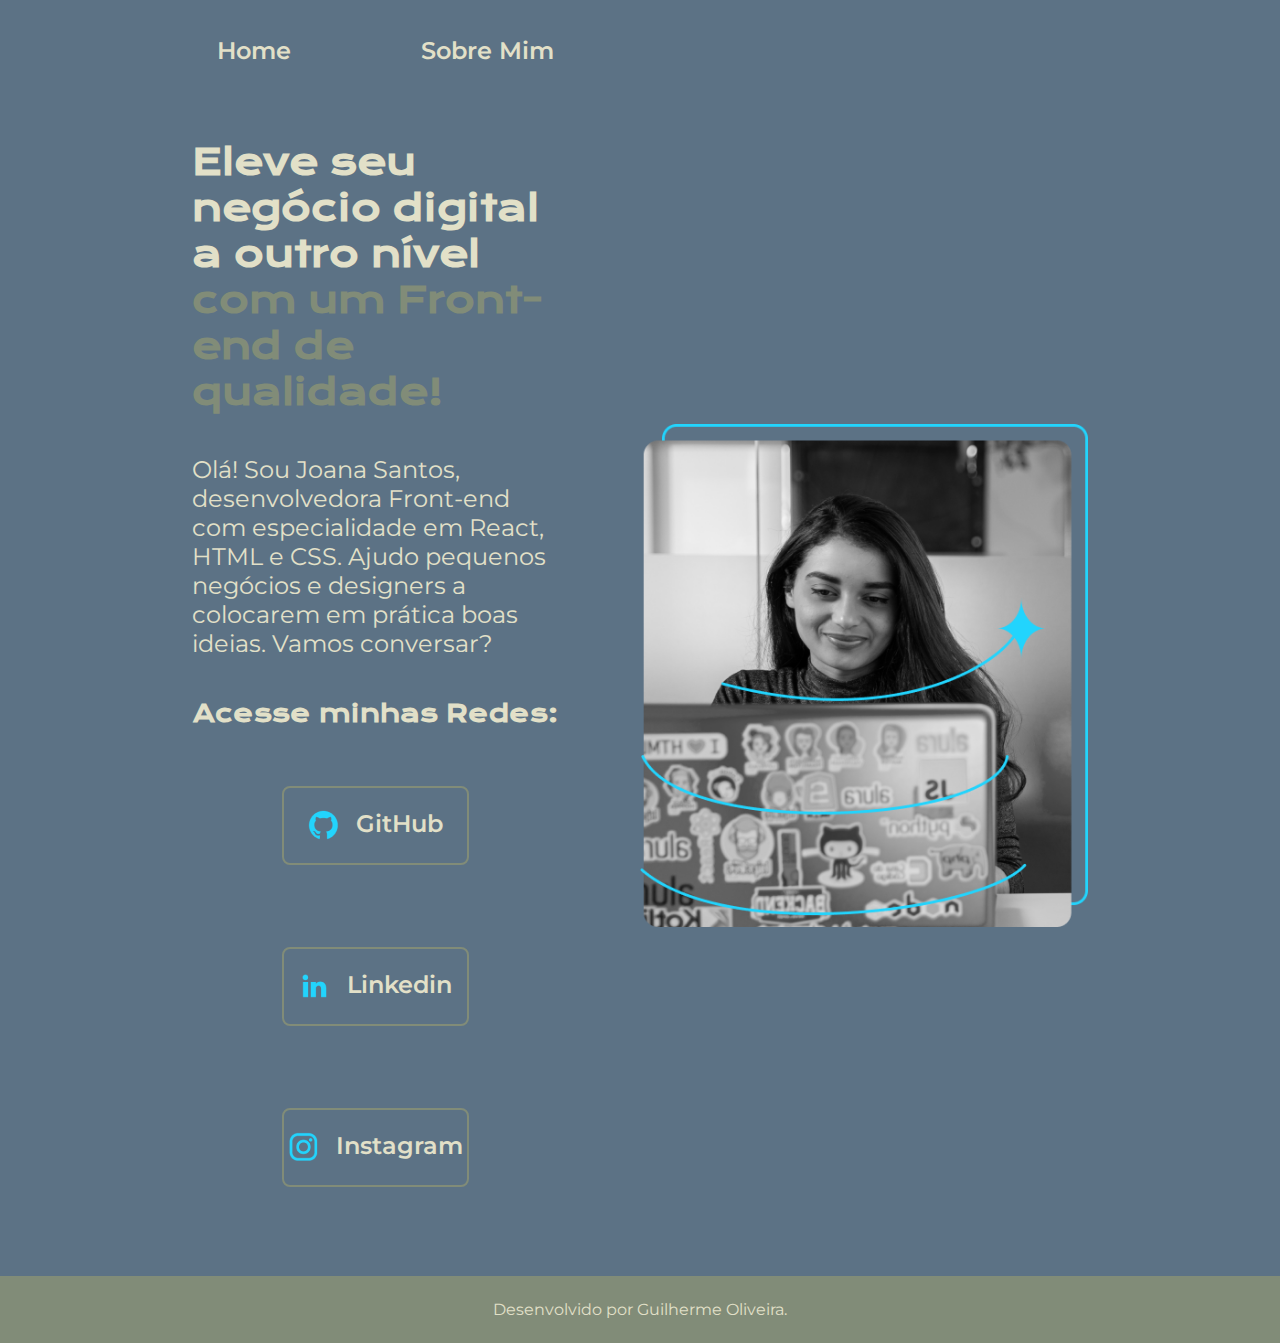
<file: index.html>
<!DOCTYPE html>
<html lang="pt-br">
<head>
    <meta charset="UTF-8"> 
    <meta http-equiv="X-UA-Compatible" content="IE=edge">
    <meta name="viewport" content="width=device-width, initial-scale=1.0">
    <title>Portifolio</title>
    <link rel="stylesheet" href="styles/style.css">
</head>
<body>
    <header class="cabecalho">
        <nav class="cabecalho__menu">
            <a class="cabecalho__menu__link" href="index.html">Home</a>
            <a class="cabecalho__menu__link" href="about.html">Sobre Mim</a>
        </nav>
    </header>
    <main class="apresentacao">
        <section class="apresentacao__conteudo">
        <h1 class="apresentacao__conteudo__titulo">Eleve seu negócio digital a outro nível 
            <strong class="titulo-destaque">com um Front-end de qualidade!
            </strong></h1>
            <p class="apresentacao__conteudo__texto">Olá! Sou Joana Santos, desenvolvedora 
            Front-end com especialidade em React, HTML e
            CSS. Ajudo pequenos negócios e designers a 
            colocarem em prática boas ideias. Vamos 
            conversar?</p>
            <div class="apresentacao__links"> 
                <h2 class="apresentacao__links__subtitulo">Acesse minhas Redes:</h2>
                <a class="apresentacao__links__navegacao" href="https://instagram.com/rafaballerini"><img src="assets/github.png"> GitHub </a>
                <a class="apresentacao__links__navegacao" href="https://instagram.com/rafaballerini"><img src="assets/linkedin.png"> Linkedin </a>
                <a class="apresentacao__links__navegacao" href="https://instagram.com/rafaballerini"><img src="assets/instagram.png"> Instagram </a>
            </div>
           
        </section>
            <img class="apresentacao__imagem" src="assets/profile.png" alt="Foto da Joana Santos programando">
    </main>
    <footer class="rodape">
        <p>Desenvolvido por Guilherme Oliveira.</p>
    </footer>
</body>
</html>
</file>
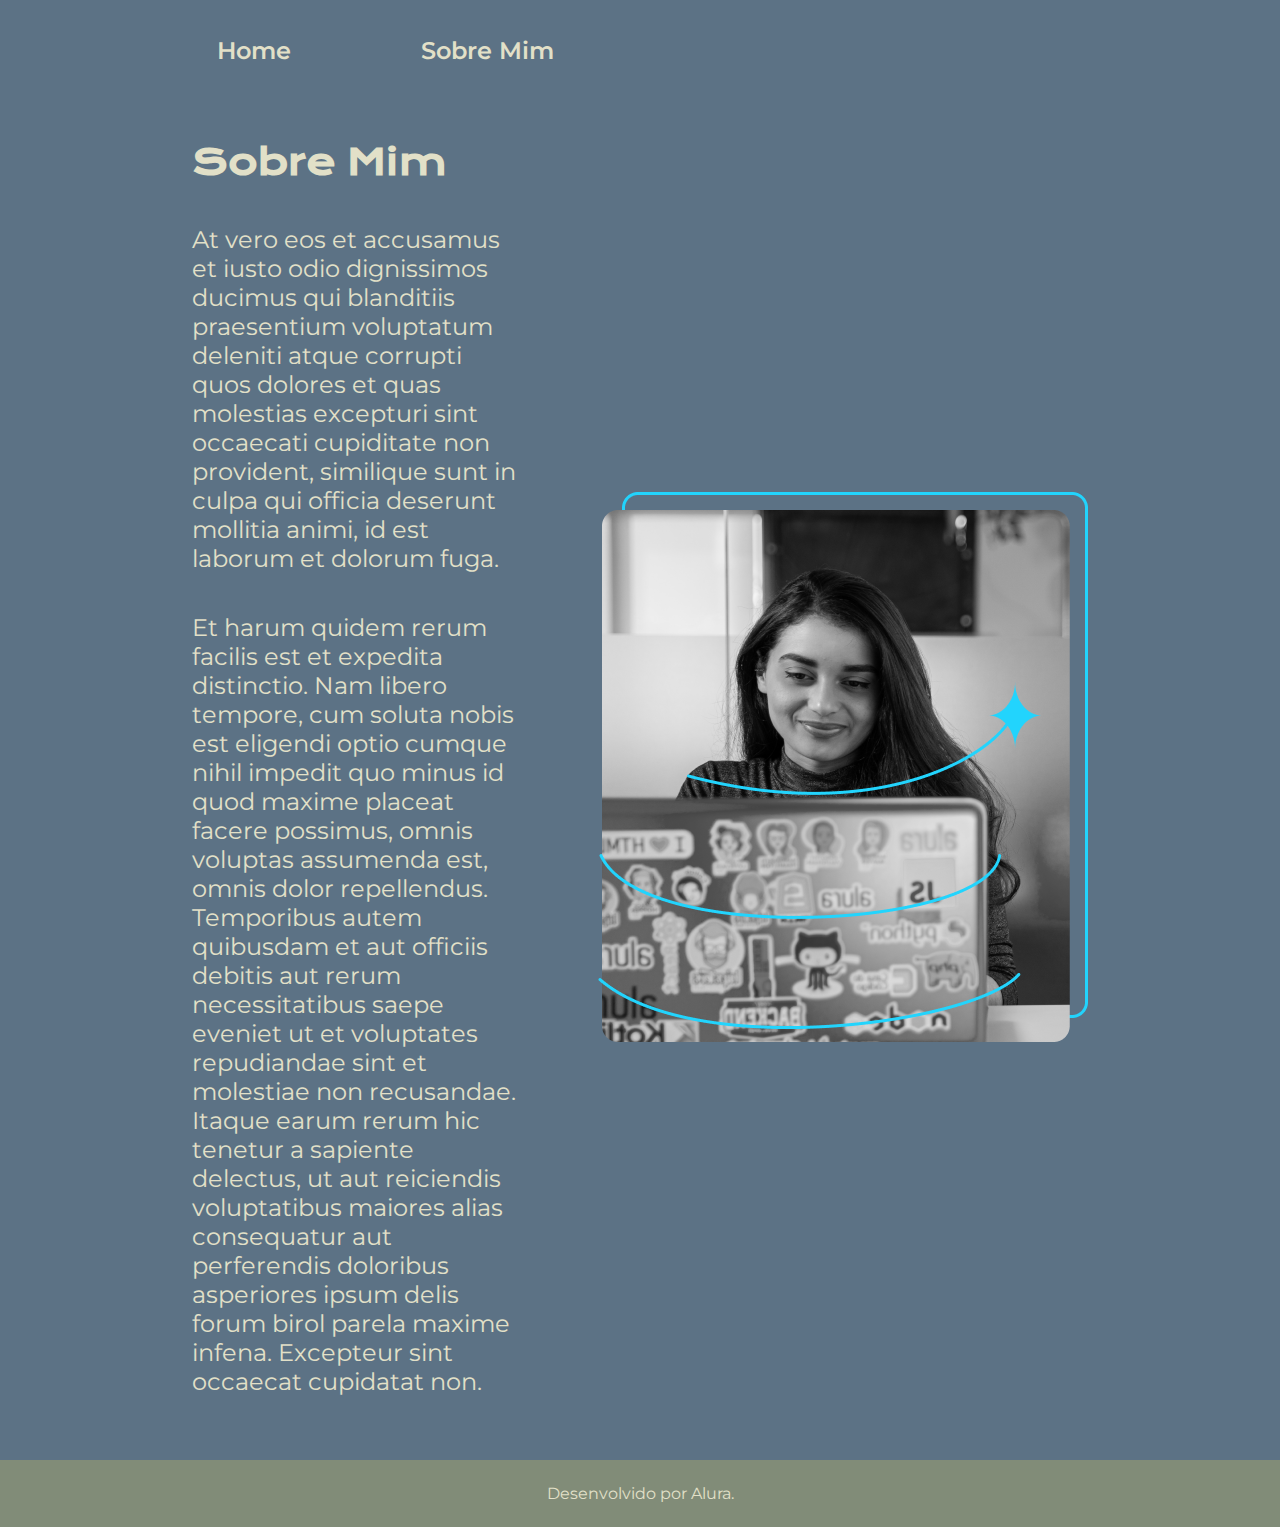
<file: about.html>
<!DOCTYPE html>
<html lang="pt-br">
<head>
    <meta charset="UTF-8"> 
    <meta http-equiv="X-UA-Compatible" content="IE=edge">
    <meta name="viewport" content="width=device-width, initial-scale=1.0">
    <title>Portifolio</title>
    <link rel="stylesheet" href="styles/style.css">
</head>
<body>
    <header class="cabecalho">
        <nav class="cabecalho__menu">
            <a class="cabecalho__menu__link" href="index.html">Home</a>
            <a class="cabecalho__menu__link" href="about.html">Sobre Mim</a>
        </nav>
    </header>

    <main class="apresentacao">
        <section class="apresentacao__conteudo">
            <h1 class="apresentacao__conteudo__titulo">Sobre Mim</h1>
            <p class="apresentacao__conteudo__texto">
                At vero eos et accusamus et iusto odio dignissimos ducimus qui blanditiis praesentium voluptatum deleniti atque corrupti quos dolores et quas molestias excepturi sint occaecati cupiditate non provident, similique sunt in culpa qui officia deserunt mollitia animi, id est laborum et dolorum fuga.
            </p>

            <p class="apresentacao__conteudo__texto">
                Et harum quidem rerum facilis est et expedita distinctio. Nam libero tempore, cum soluta nobis est eligendi optio cumque nihil impedit quo minus id quod maxime placeat facere possimus, omnis voluptas assumenda est, omnis dolor repellendus. Temporibus autem quibusdam et aut officiis debitis aut rerum necessitatibus saepe eveniet ut et voluptates repudiandae sint et molestiae non recusandae. Itaque earum rerum hic tenetur a sapiente delectus, ut aut reiciendis voluptatibus maiores alias consequatur aut perferendis doloribus asperiores ipsum delis forum birol parela maxime infena. Excepteur sint occaecat cupidatat non.
            </p>  
        </section>
        <img class="img class="apresentacao__imagem" src="assets/profile.png" alt="Foto da Joana programando">
        
    </main>
   

    <footer class="rodape">
        <p>Desenvolvido por Alura.</p>
    </footer>
    </body>
</html>
</file>
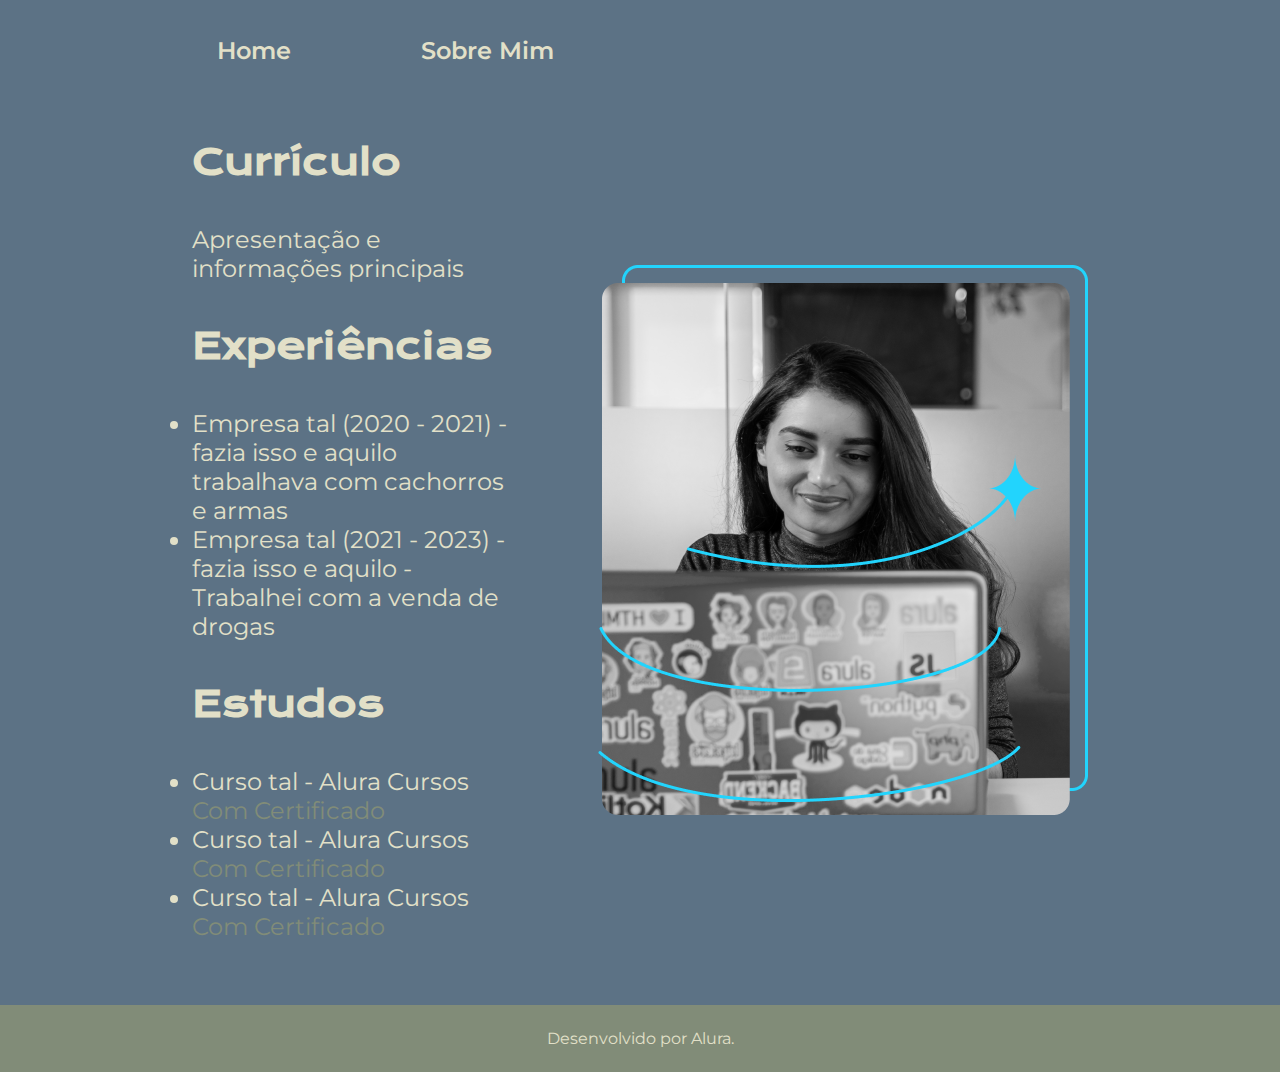
<file: curriculo.html>
<!DOCTYPE html>
<html lang="pt-br">
<head>
    <meta charset="UTF-8"> 
    <meta http-equiv="X-UA-Compatible" content="IE=edge">
    <meta name="viewport" content="width=device-width, initial-scale=1.0">
    <title>Portifolio</title>
    <link rel="stylesheet" href="styles/style.css">
</head>
<body>
    <header class="cabecalho">
        <nav class="cabecalho__menu">
            <a class="cabecalho__menu__link" href="index.html">Home</a>
            <a class="cabecalho__menu__link" href="about.html">Sobre Mim</a>
        </nav>
    </header>

   <main class="apresentacao">
    <section class="apresentacao__conteudo">
        <h1 class="apresentacao__conteudo__titulo">Currículo</h1>
        <p class="apresentacao__conteudo__texto">Apresentação e informações principais
        </p>
        <h2 class="apresentacao__conteudo__titulo">Experiências</h2>
        
            <ul class="apresentacao__conteudo__texto">
                <li> Empresa tal (2020 - 2021) - fazia isso e aquilo trabalhava com cachorros e armas </li>
                <li> Empresa tal (2021 - 2023) - fazia isso e aquilo - Trabalhei com a venda de drogas </li>
            </ul>    
        <h2 class="apresentacao__conteudo__titulo">Estudos</h2>
        <div class="apresentacao__links">
                <ul class="apresentacao__conteudo__texto">
                    <li> Curso tal - Alura Cursos <a href="linkdocertificado"> Com Certificado</a> </li>
                    <li> Curso tal - Alura Cursos <a href="linkdocertificado"> Com Certificado</a> </li>
                    <li> Curso tal - Alura Cursos <a href="linkdocertificado"> Com Certificado</a> </li>
          </div>
          </section>
          
          <img src="assets/profile.png" alt="Foto da Joana programando">
    
   </main>
    <footer class="rodape">
        <p>Desenvolvido por Alura.</p>
    </footer>
    </body>
</html>
</file>
<file: styles/style.css>
@import url('https://fonts.googleapis.com/css2?family=Krona+One&family=Montserrat:ital,wght@0,600;1,600&display=swap');

/* variaveis utilizadas para evitar repetiçoes no codigo css */
:root {
    --cor-primaria: #5C7285;
    --cor-secundaria: #E2E0C8;
    --cor-terciaria: #818C78;
    --cor-hover: #A7B49E;


    --fonte-primaria: 'Krona One', sans-serif;
    /* paragrafos e textos */
    --fonte-secundaria: 'Montserrat', sans-serif;
}

*{
    margin: 0;
    padding: 0;
}

body{
    /* height: 100vh; */
    box-sizing: border-box;
    background-color: var(--cor-primaria);
    color: var(--cor-secundaria);
    overflow: auto;
}

/* Para navegadores baseados no WebKit (Chrome, Edge, Safari) */
body::-webkit-scrollbar {
    display: none;
}

.cabecalho{
    padding: 2% 0% 0% 15%;
}

.cabecalho__menu{
    display: flex;
    gap: 80px;    
}

.cabecalho__menu__link{
    font-size: 1.5rem;
    color: var(--cor-secundaria);
    font-weight: 600;
    margin: 0 10px;
    padding: 10px 15px;
    text-decoration: none;
    font-family: var(--fonte-secundaria);
}

.cabecalho__menu__link:hover{
    color: var(--cor-terciaria)
}

.titulo-destaque{
    color:var(--cor-terciaria);
}
.apresentacao{
    padding: 5% 15%;
    display: flex;
    align-items: center;
    justify-content: space-between;
    gap: 82px;
        
}

.apresentacao__conteudo{
    width: 50%;
    display: flex;
    flex-direction: column;
    gap: 40px; /*espaçamento entre linhas */
    
}

.apresentacao__conteudo__titulo{
    font-size: 2.25rem;
    font-family: var(--fonte-primaria)
}

.apresentacao__conteudo__texto{
    font-size: 1.5rem;
    font-family: var(--fonte-secundaria);
}

.apresentacao__conteudo__texto a{ /*personalizar a tag a */
    text-decoration: none;
    color: var(--cor-terciaria);
}

.apresentacao__conteudo__texto p{ /* personalizar a tag p */
    font-family: 'Lucida Sans', 'Lucida Sans Regular', 'Lucida Grande', 'Lucida Sans Unicode', Geneva, Verdana, sans-serif;
}



.apresentacao__links{
    display: flex;
    flex-direction: column; /* para deixar os conteudos na vertical */
    justify-content: space-between;
    align-items: center;
    gap: 32px;

}

.apresentacao__links__subtitulo{
    font-family: var(--fonte-primaria);
    font-size: 1.5rem;
}

.apresentacao__links__navegacao{
    display: flex;
    justify-content: center;
    gap: 16px;
    border: 2px solid var(--cor-terciaria);
    color: var(--cor-secundaria);
    width: 50%; /*largura */ 
    text-align: center;
    border-radius: 8px;
    font-size: 1.5rem;
    padding: 21.5px 0;
    text-decoration: none; /*retirar a linha de baixo do link */
    font-family: var(--fonte-secundaria);
    font-weight: 600;
    margin: 25px;
    
}

.apresentacao__links__link:hover{ /* tudo será estilizado quando passar o mouse por cima */
    background-color: var(--cor-hover);
    padding: 3%;
    cursor: pointer;
}

.rodape{
    text-align: center;
    justify-content: center;
    color: var(--cor-secundaria);
    background-color: var(--cor-terciaria);
    padding: 24px;
    font-family: var(--fonte-secundaria);
    font-weight: 400px;
    font-size: 1,5rem;
}

.apresentacao__imagem{
    width: 50%;
}
/* significa que as regras dentro dela só vão funcionar quando a largura da tela for menor ou igual a 1200 pixels. */
@media (max-width: 1200px){
    .cabecalho{
        padding: 10%;

    }
    .cabecalho__menu{
        justify-content: center;
    }
    .apresentacao{
        flex-direction: column-reverse;
        padding: 5%;
        
    }

    .apresentacao__conteudo{
        width: auto;
    }
}

/* Esse código significa que as regras dentro dele só serão aplicadas se a tela tiver entre 480 pixels e 800 pixels de largura.
*/
@media (min-width: 480px) and (max-width: 800px) {
     /* body {
        background-color: rgb(229, 230, 173);
    }
        */
}
</file>
